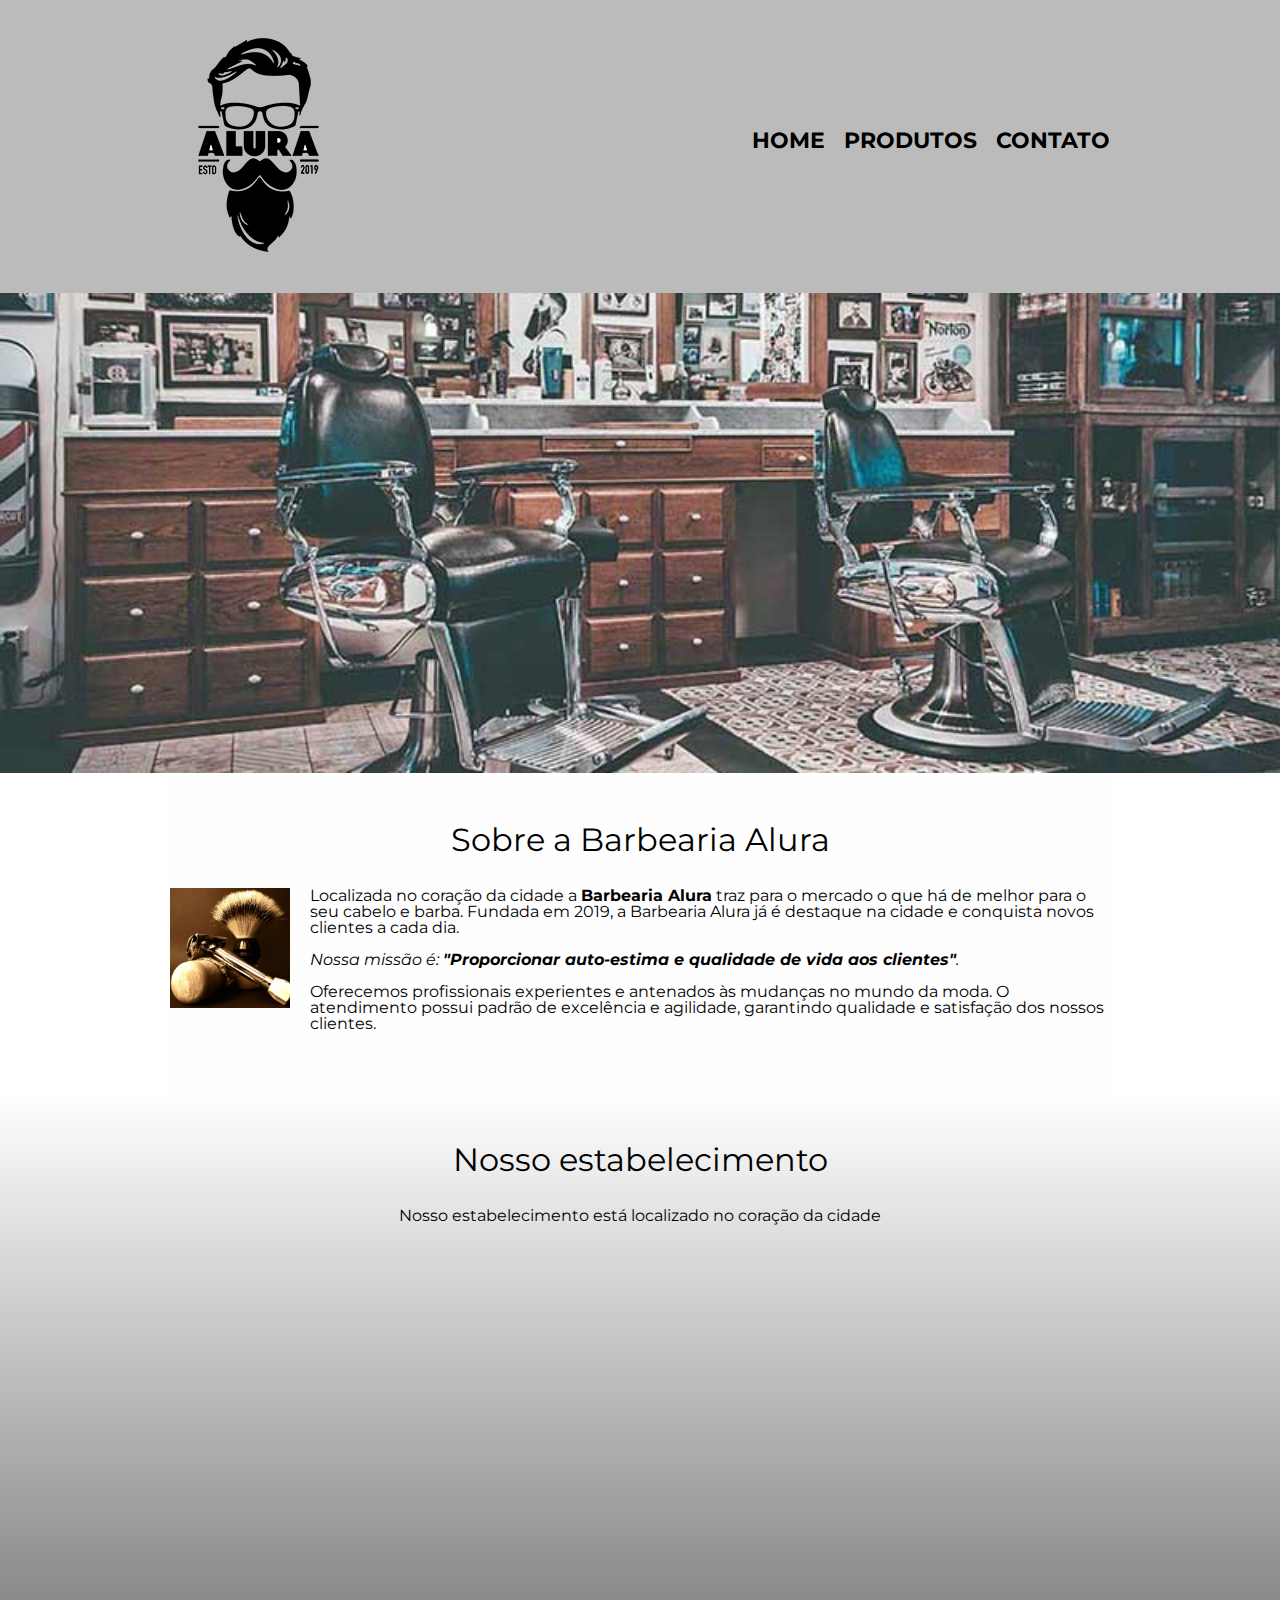
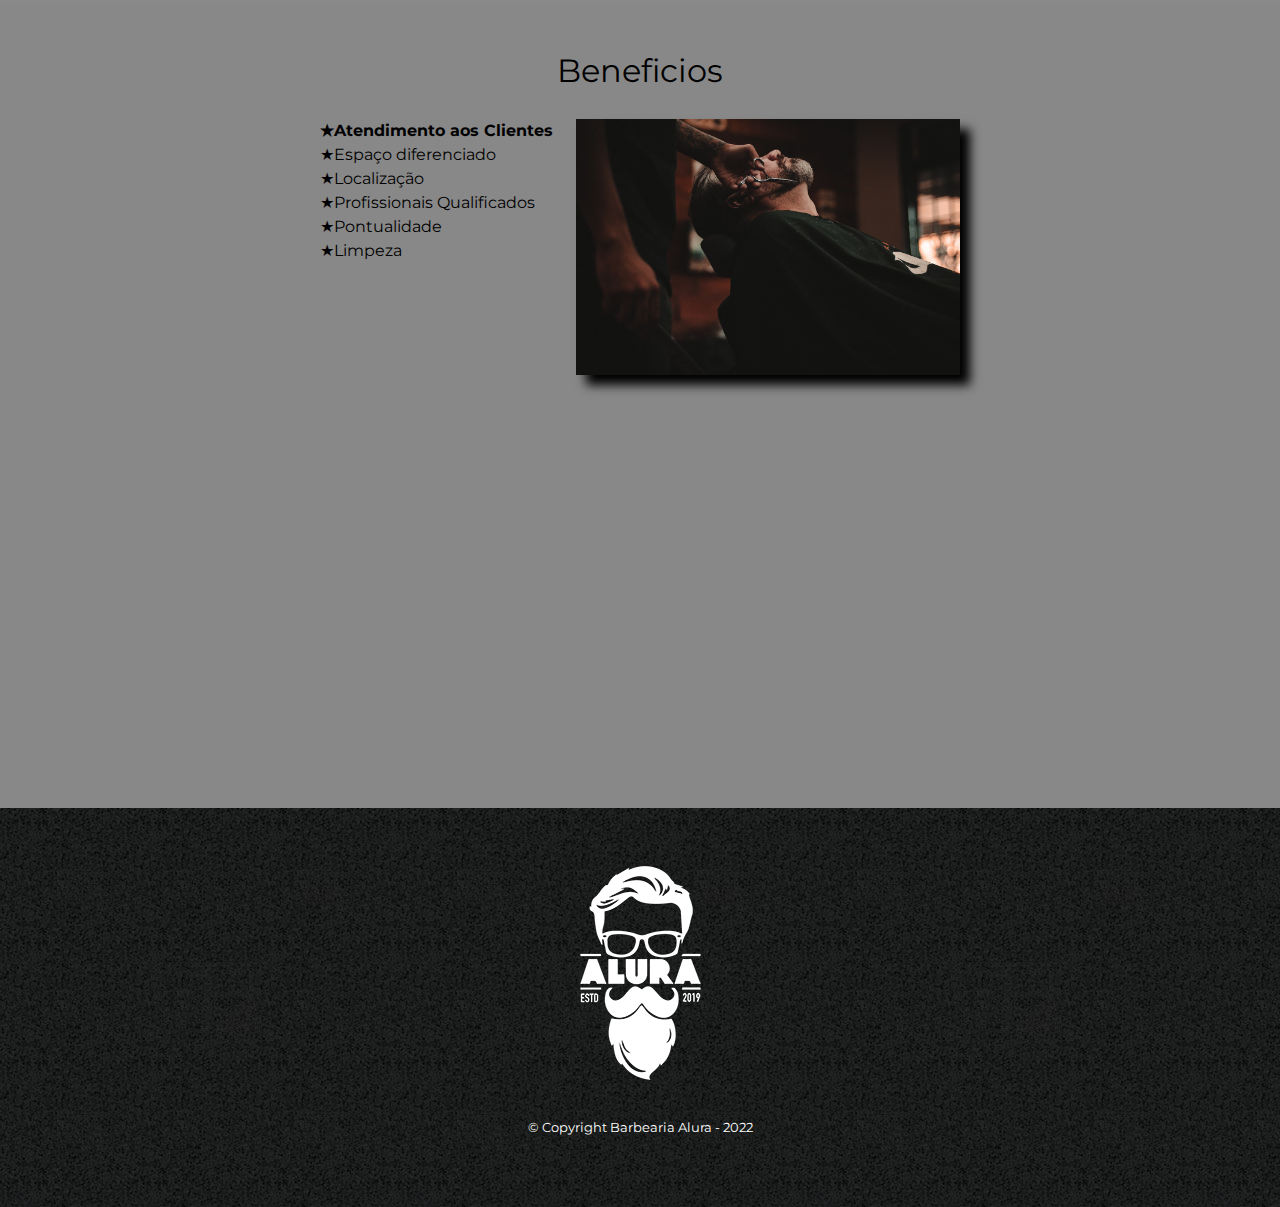
<file: html-e-css-1/index.html>
<!DOCTYPE html>
<html lang="pt-br">

<head>
    <meta charset="UTF-8">
    <meta name="viewport" content="width=device-width">
    <title>Barbearia Alura</title>
    <link rel="stylesheet" href="reset.css">
    <link rel="stylesheet" href="style.css">
    <link rel="preconnect" href="https://fonts.googleapis.com">
    <link rel="preconnect" href="https://fonts.gstatic.com" crossorigin>
    <link href="https://fonts.googleapis.com/css2?family=Montserrat:ital,wght@0,100;0,200;0,300;0,400;0,500;0,600;0,700;0,800;0,900;1,100;1,200;1,300;1,400;1,500;1,600;1,700;1,900&display=swap" rel="stylesheet">
    <link rel="icon" href="logo.png" type="image/x-icon">


</head>

<body>
    <header>
        <div class="caixa">
            <h1>
                <a href="index.html">
                    <img src="logo.png" alt="Logotipo Barbearia Alura">
                </a>
            </h1>
            <nav>
                <ul class="navegacao">
                    <li><a href="index.html">Home</a></li>
                    <li><a href="produtos.html">Produtos</a></li>
                    <li><a href="contato.html">Contato</a></li>
                </ul>
            </nav>
        </div>
    </header>

    <img class="banner" src="banner.jpg">

    <main>

        <section class="principal">
            <h2 class="titulo-principal">Sobre a Barbearia Alura</h2>
            <img src="utensilios.jpg" alt="Utensílios de um barbeiro" class="utensilios">
            <p>Localizada no coração da cidade a <strong>Barbearia Alura</strong> traz para o mercado o que há de melhor para o seu cabelo e barba. Fundada em 2019, a Barbearia Alura já é destaque na cidade e conquista novos clientes a cada dia.</p>

            <p id="missao"><em>Nossa missão é: <strong>"Proporcionar auto-estima e qualidade de vida aos clientes"</strong>.</em></p>

            <p>Oferecemos profissionais experientes e antenados às mudanças no mundo da moda. O atendimento possui padrão de excelência e agilidade, garantindo qualidade e satisfação dos nossos clientes.</p>

        </section>

        <section class="mapa">
            <h3 class="titulo-principal">Nosso estabelecimento</h3>
            <p>Nosso estabelecimento está localizado no coração da cidade</p>
            <div class="mapa-conteudo">
                <iframe src="https://www.google.com/maps/embed?pb=!1m18!1m12!1m3!1d3656.449840047712!2d-46.6323319!3d-23.588194799999997!2m3!1f0!2f0!3f0!3m2!1i1024!2i768!4f13.1!3m3!1m2!1s0x94ce5a2b2ed7f3a1%3A0xab35da2f5ca62674!2sCaelum%20-%20Escola%20de%20Tecnologia!5e0!3m2!1spt-BR!2sbr!4v1646070725858!5m2!1spt-BR!2sbr"
                    width="100%" height="300" style="border:0;" allowfullscreen="" loading="lazy"></iframe>
            </div>
        </section>

        <section class="beneficios">
            <h3 class="titulo-principal">Beneficios</h3>

            <div class="conteudo-beneficios">
                <ul class="lista-beneficios">
                    <li class="itens">Atendimento aos Clientes</li>
                    <li class="itens">Espaço diferenciado</li>
                    <li class="itens">Localização</li>
                    <li class="itens">Profissionais Qualificados</li>
                    <li class="itens">Pontualidade</li>
                    <li class="itens">Limpeza</li>

                </ul><img src="beneficios.jpg" class="imagem-beneficios">
            </div>

            <div class="video">
                <iframe width="100%" height="315" src="https://www.youtube.com/embed/wcVVXUV0YUY" title="YouTube video player" frameborder="0" allow="accelerometer; autoplay; clipboard-write; encrypted-media; gyroscope; picture-in-picture" allowfullscreen></iframe>
            </div>
        </section>
    </main>

    <footer>
        <img src="logo-branco.png">
        <p class="copyright">&copy Copyright Barbearia Alura - 2022 <br> <a href="https://www.youtube.com/watch?v=WeYOBKWIZpA" class="notas-de-rodape">Notas de Rodapé</a></p>
    </footer>
</body>

</html>
</file>
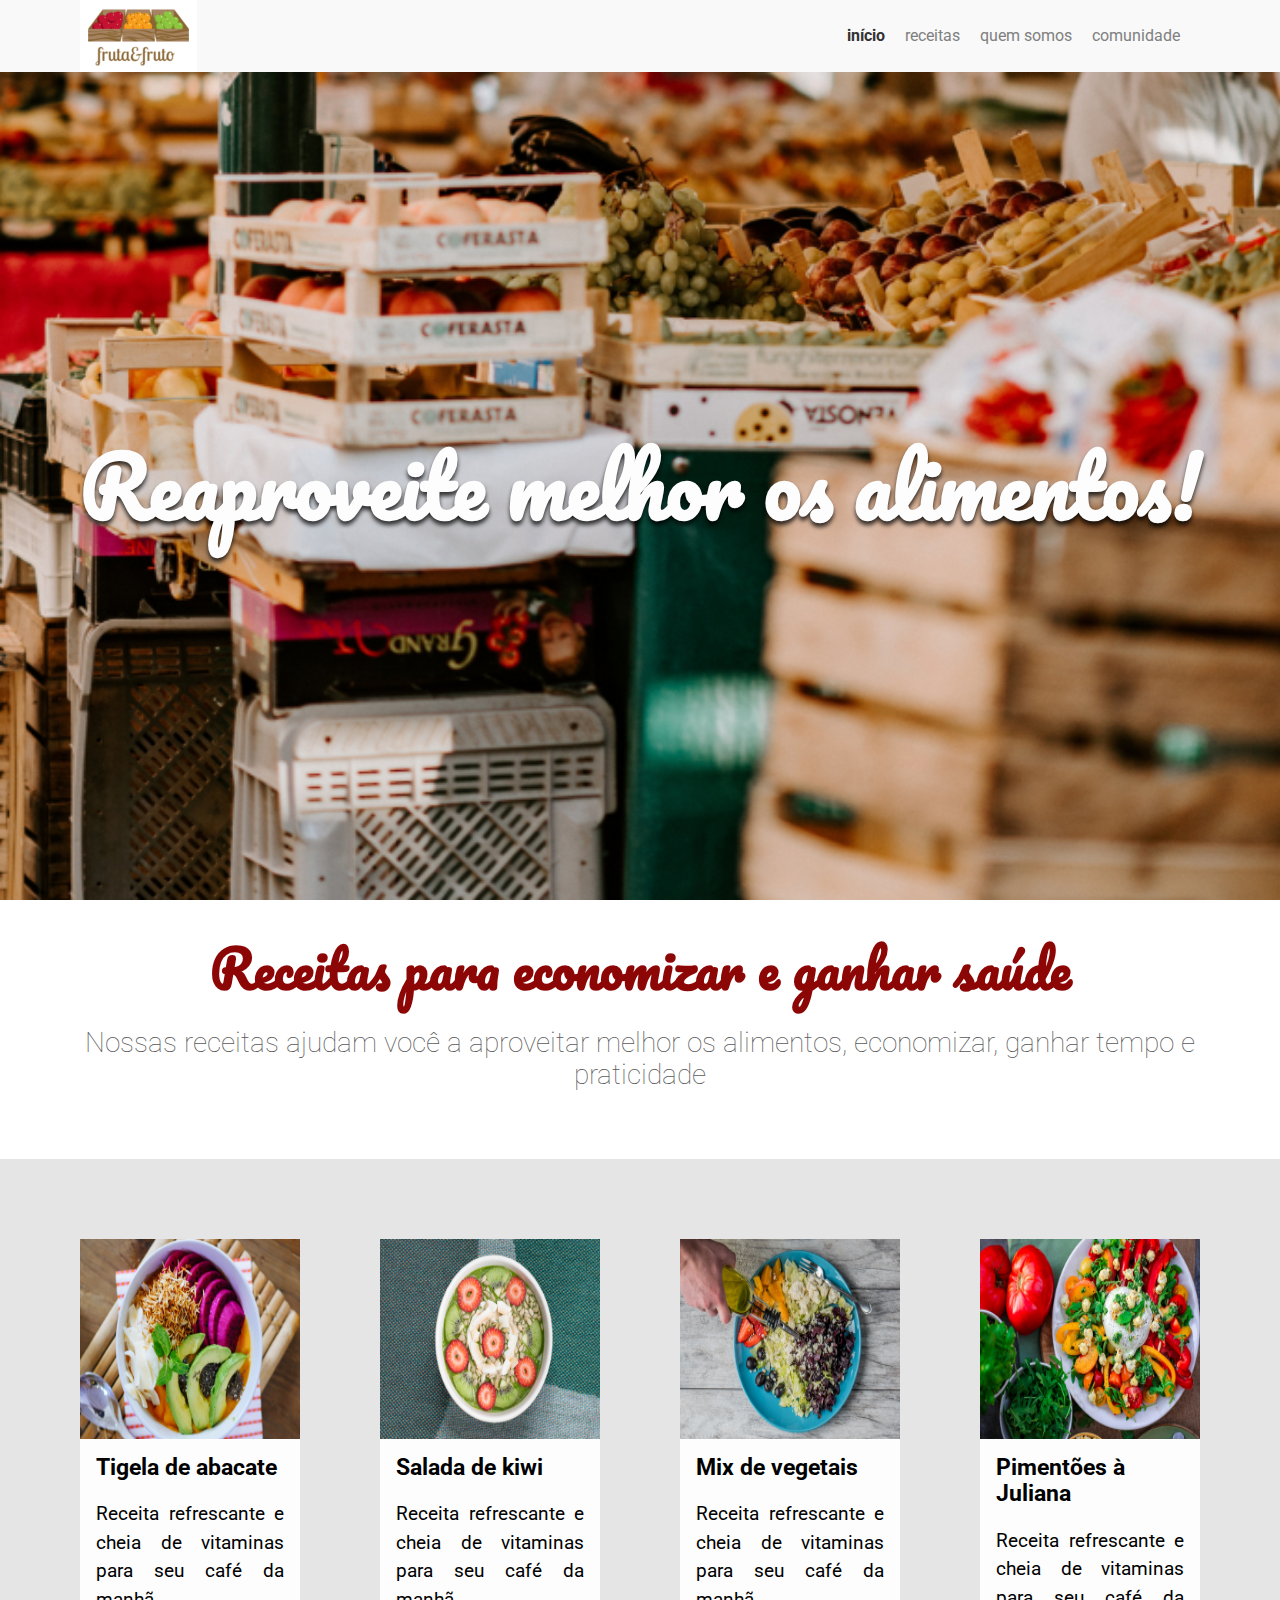
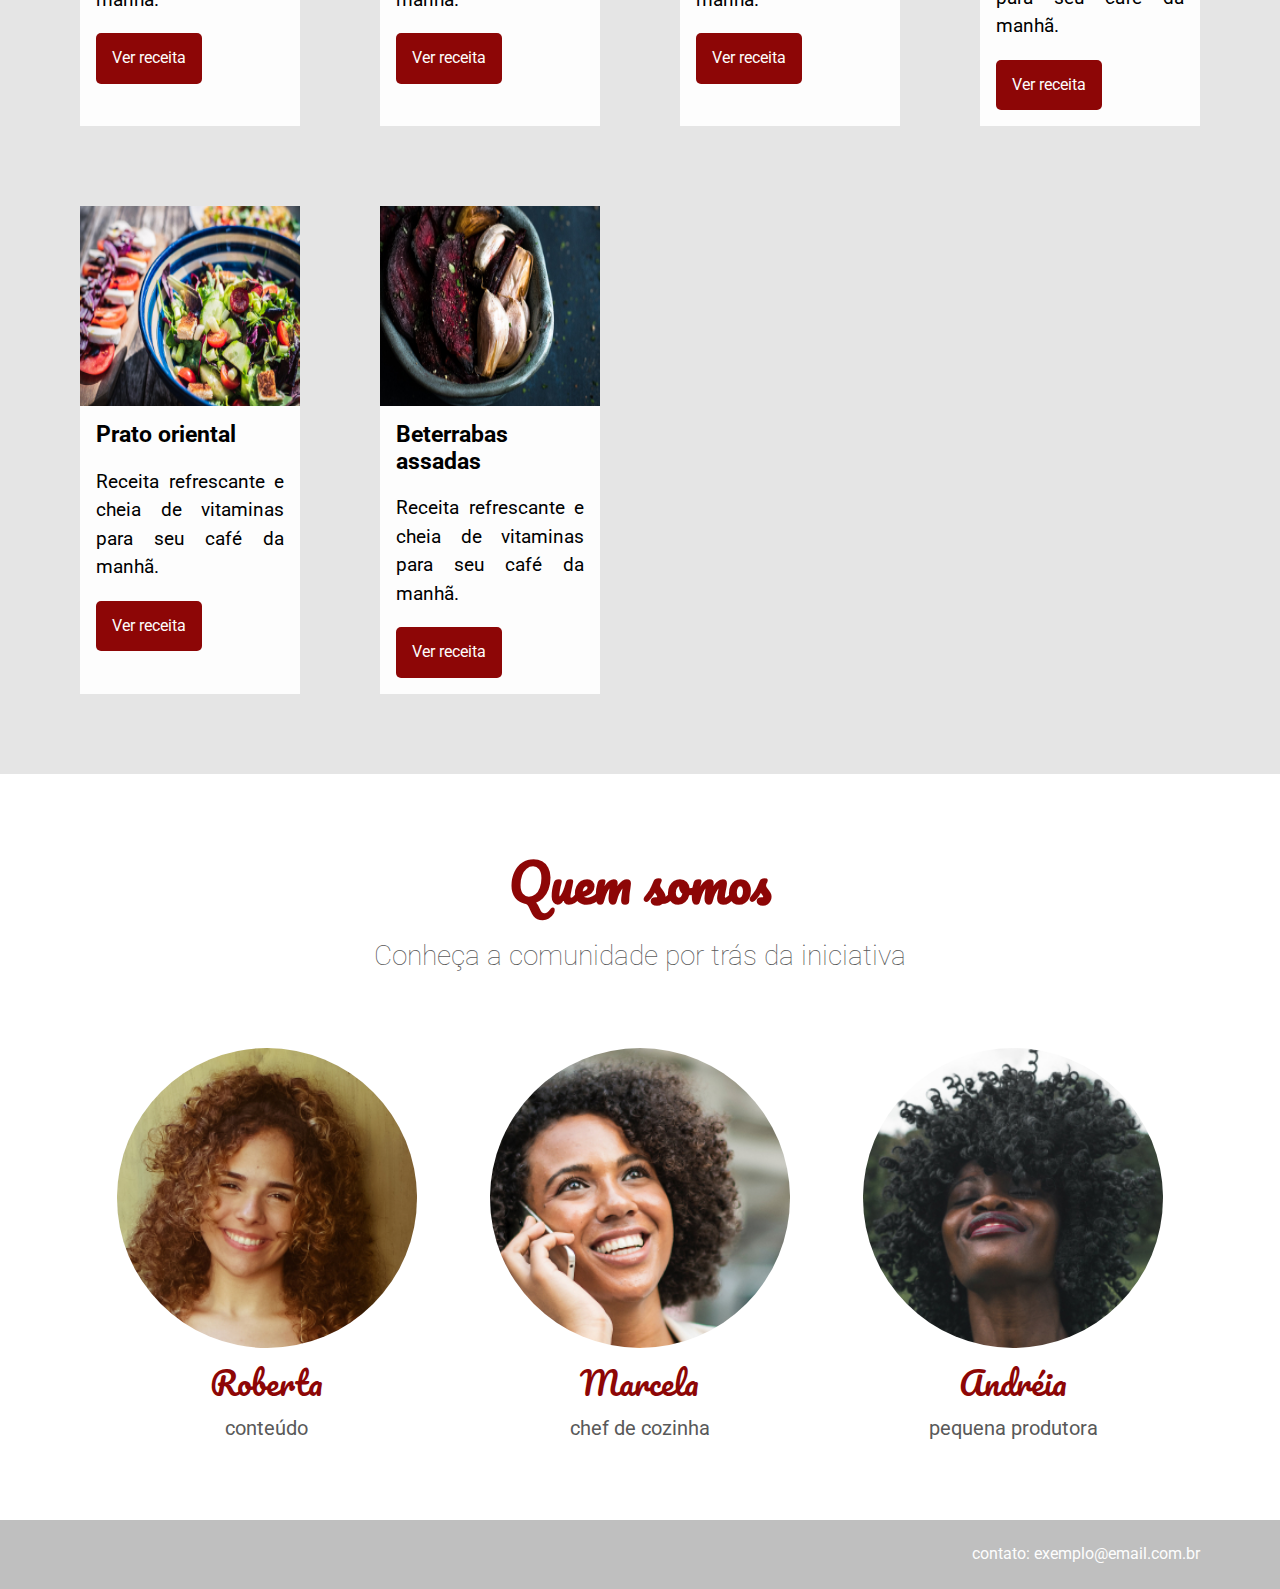
<file: css-arch/arquitetura-css-assets/index.html>
<!DOCTYPE html>
<html lang="pt-BR">

<head>
    <link href="https://fonts.googleapis.com/css?family=Pacifico|Roboto:100,300,400,500,700,900" rel="stylesheet" />
    <meta charset="UTF-8" />
    <meta name="viewport" content="width=device-width, initial-scale=1.0" />
    <meta http-equiv="X-UA-Compatible" content="ie=edge" />
    <title>Fruta & Fruto</title>
    <link href="./assets/css/normalize.css" rel="stylesheet" />
    <link href="./assets/css/reset.css" rel="stylesheet" />
    <link rel="stylesheet" href="./assets/css/cabecalho.css">
    <link rel="stylesheet" href="./assets/css/menu/menu-item.css">
    <link rel="stylesheet" href="./assets/css/menu/menu-link.css">
    <link rel="stylesheet" href="./assets/css/menu/menu-lista.css">
    <link rel="stylesheet" href="./assets/css/banner/banner.css">
    <link rel="stylesheet" href="./assets/css/banner/banner-imagem.css">
    <link rel="stylesheet" href="./assets/css/banner/banner-titulo.css">
    <link rel="stylesheet" href="./assets/css/sobre/sobre.css">
    <link rel="stylesheet" href="./assets/css/sobre/sobre-descricao.css">
    <link rel="stylesheet" href="./assets/css/sobre/sobre-titulo.css">
    <link rel="stylesheet" href="./assets/css/receitas.css">
    <link rel="stylesheet" href="./assets/css/receita/receita-botao.css">
    <link rel="stylesheet" href="./assets/css/receita/receita-conteudo.css">
    <link rel="stylesheet" href="./assets/css/receita/receita-descricao.css">
    <link rel="stylesheet" href="./assets/css/receita/receita-imagem.css">
    <link rel="stylesheet" href="./assets/css/receita/receita-titulo.css">
    <link rel="stylesheet" href="./assets/css/receita/receita.css">
    <link rel="stylesheet" href="./assets/css/quemSomos/quemSomos-descricao.css">
    <link rel="stylesheet" href="./assets/css/quemSomos/quemSomos-titulo.css">
    <link rel="stylesheet" href="./assets/css/quemSomos/quemSomos.css">
    <link rel="stylesheet" href="./assets/css/pessoas.css">
    <link rel="stylesheet" href="./assets/css/pessoa/pessoa-funcao.css">
    <link rel="stylesheet" href="./assets/css/pessoa/pessoa-imagem.css">
    <link rel="stylesheet" href="./assets/css/pessoa/pessoa-nome.css">
    <link rel="stylesheet" href="./assets/css/pessoa/pessoa.css">
    <link rel="stylesheet" href="./assets/css/rodape.css">
    <link rel="stylesheet" href="./assets/css/logo.css">
</head>

<body>
    <header class="cabecalho">
        <img class="logo" src="./assets/img/logo.jpg" alt="Fruta e Fruto">
        <nav class="menu">
            <ul class="menu__lista">
                <li class="menu__item"><a class="menu__link ativo" href="#">Início</a></li>
                <li class="menu__item"><a class="menu__link" href="#">Receitas</a></li>
                <li class="menu__item"><a class="menu__link" href="#">Quem Somos</a></li>
                <li class="menu__item"><a class="menu__link" href="#">Comunidade</a></li>
            </ul>
        </nav>
    </header>
    <section class="banner">
        <div class="banner__imagem" alt="foto de uma feira de frutas"></div>
        <h2 class="banner__titulo">Reaproveite melhor os alimentos!</h2>
    </section>
    <section class="sobre">
        <h2 class="sobre__titulo">Receitas para economizar e ganhar saúde</h2>
        <p class="sobre__descricao">Nossas receitas ajudam você a aproveitar melhor os alimentos, economizar, ganhar tempo e praticidade</p>
    </section>
    <section class="receitas">
        <div class="receita">
            <img alt="Tigela de abacate" class="receita__imagem" src="./assets/img/receitas/tigela-de-abacate.jpg" />
            <div class="receita__conteudo">
                <h4 class="receita__titulo">Tigela de abacate</h4>
                <p class="receita__descricao">Receita refrescante e cheia de vitaminas para seu café da manhã.</p>
                <button class="receita__botao">Ver receita</button>
            </div>
        </div>
        <div class="receita">
            <img alt="Salada de kiwi" class="receita__imagem" src="./assets/img/receitas/salada-de-kiwi.jpg" />
            <div class="receita__conteudo">
                <h4 class="receita__titulo">Salada de kiwi</h4>
                <p class="receita__descricao">Receita refrescante e cheia de vitaminas para seu café da manhã.</p>
                <button class="receita__botao">Ver receita</button>
            </div>
        </div>
        <div class="receita">
            <img alt="Mix de vegetais" class="receita__imagem" src="./assets/img/receitas/mix-de-vegetais.jpg" />
            <div class="receita__conteudo">
                <h4 class="receita__titulo">Mix de vegetais</h4>
                <p class="receita__descricao">Receita refrescante e cheia de vitaminas para seu café da manhã.</p>
                <button class="receita__botao">Ver receita</button>
            </div>
        </div>
        <div class="receita">
            <img alt="Pimentões à Juliana" class="receita__imagem" src="./assets/img/receitas/pimentoes-a-juliana.jpg" />
            <div class="receita__conteudo">
                <h4 class="receita__titulo">Pimentões à Juliana</h4>
                <p class="receita__descricao">Receita refrescante e cheia de vitaminas para seu café da manhã.</p>
                <button class="receita__botao">Ver receita</button>
            </div>
        </div>
        <div class="receita">
            <img alt="Prato oriental" class="receita__imagem" src="./assets/img/receitas/prato-oriental.jpg" />
            <div class="receita__conteudo">
                <h4 class="receita__titulo">Prato oriental</h4>
                <p class="receita__descricao">Receita refrescante e cheia de vitaminas para seu café da manhã.</p>
                <button class="receita__botao">Ver receita</button>
            </div>
        </div>
        <div class="receita">
            <img alt="Beterrabas assadas" class="receita__imagem" src="./assets/img/receitas/beterrabas-assadas.jpg" />
            <div class="receita__conteudo">
                <h4 class="receita__titulo">Beterrabas assadas</h4>
                <p class="receita__descricao">Receita refrescante e cheia de vitaminas para seu café da manhã.</p>
                <button class="receita__botao">Ver receita</button>
            </div>
        </div>
    </section>
    <section class="quem-somos">
        <h3 class="quem-somos__titulo">Quem somos</h3>
        <p class="quem-somos__descricao">Conheça a comunidade por trás da iniciativa</p>
        <div class="pessoas">
            <div class="pessoa">
                <div class="pessoa__imagem pessoa__imagem--roberta"></div>
                <span class="pessoa__nome">Roberta</span>
                <span class="pessoa__funcao">Conteúdo</span>
            </div>
            <div class="pessoa">
                <div class="pessoa__imagem pessoa__imagem--marcela"></div>
                <span class="pessoa__nome">Marcela</span>
                <span class="pessoa__funcao">Chef de cozinha</span>
            </div>
            <div class="pessoa">
                <div class="pessoa__imagem pessoa__imagem--andreia"></div>
                <span class="pessoa__nome">Andréia</span>
                <span class="pessoa__funcao">Pequena Produtora</span>
            </div>
        </div>
    </section>
    <footer class="rodape">
        Contato: exemplo@email.com.br
    </footer>
</body>

</html>
</file>
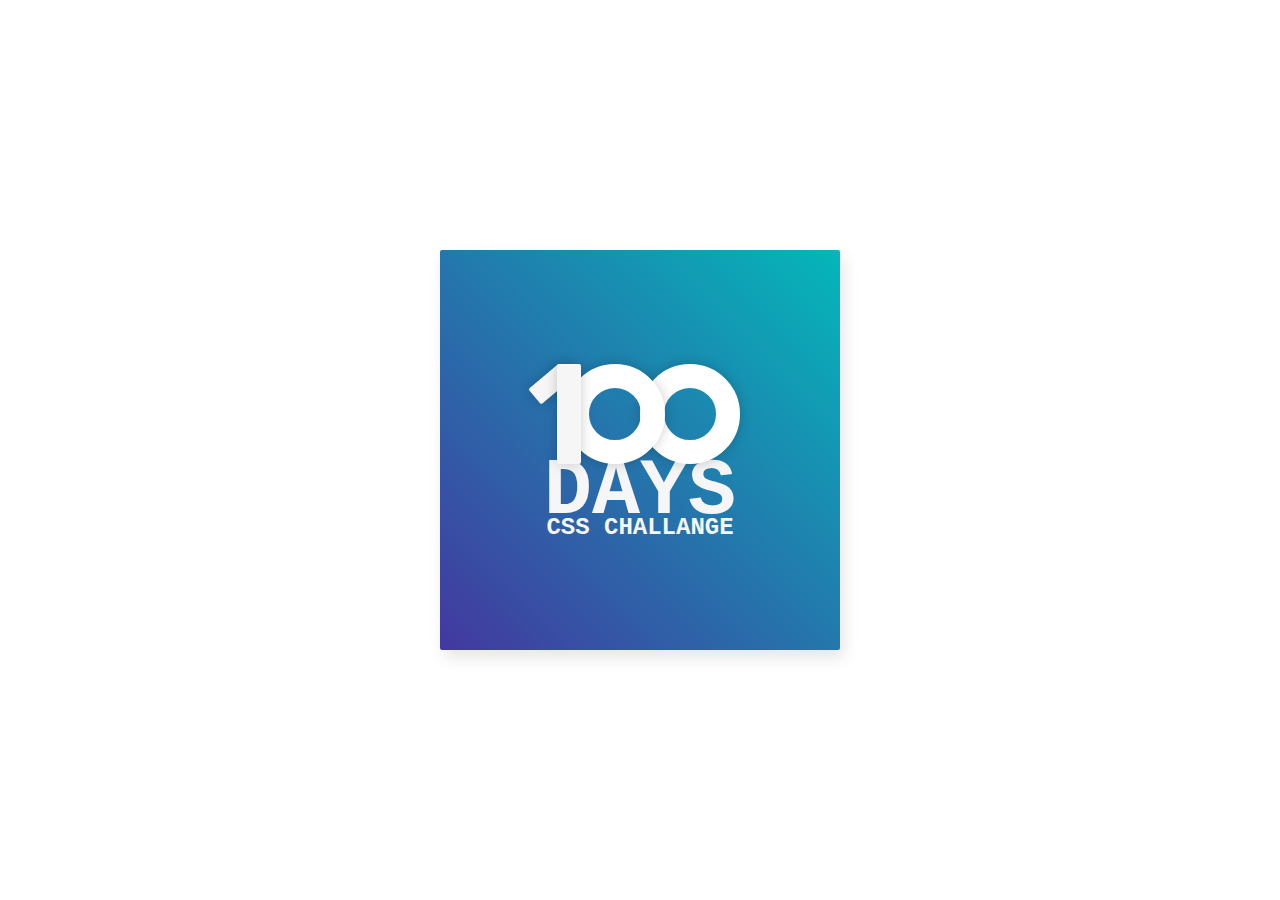
<file: css-challange-100/dia-001/index.html>
<!DOCTYPE html>
<html lang="en">

<head>
    <meta charset="UTF-8">
    <meta http-equiv="X-UA-Compatible" content="IE=edge">
    <meta name="viewport" content="width=device-width, initial-scale=1.0">
    <title>Document</title>
    <link rel="stylesheet" href="style.css">
</head>

<body>
    <div class="frame">
        <div class="number">
            <div class="one-one"></div>
            <div class="one-two"></div>
            <div class="zero-one"></div>
            <div class="zero-two"></div>
        </div>
        <div class="big">Days</div>
        <div class="small">CSS Challange</div>
    </div>
</body>

</html>
</file>
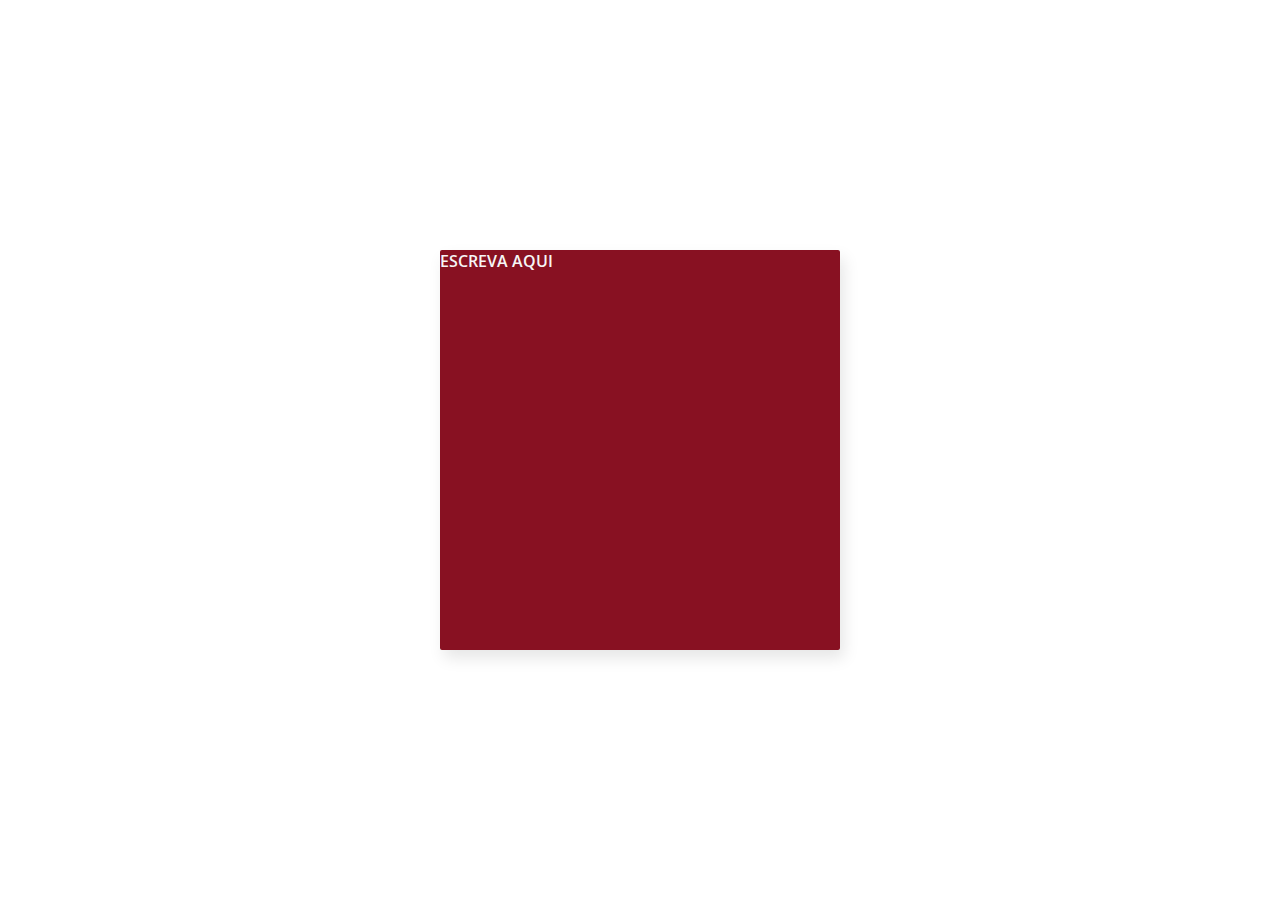
<file: css-challange-100/dia-002/index.html>
<!DOCTYPE html>
<html lang="en">

<head>
    <meta charset="UTF-8">
    <meta http-equiv="X-UA-Compatible" content="IE=edge">
    <meta name="viewport" content="width=device-width, initial-scale=1.0">
    <title>Document</title>
    <link rel="stylesheet" href="style.css">
</head>

<body>
    <div class="frame">
        ESCREVA AQUI
    </div>
</body>

</html>
</file>
<file: html-e-css-1/style.css>
body {
    font-family: 'Montserrat', sans-serif;
}

header {
    background: #bbbbbb;
    padding: 20px 0;
}

.caixa {
    position: relative;
    width: 940px;
    margin: 0 auto;
}

nav {
    position: absolute;
    top: 110px;
    right: 0;
}

nav li {
    display: inline;
    margin: 0 0 0 15px;
}

nav a {
    text-transform: uppercase;
    color: #000000;
    font-weight: bold;
    font-size: 22px;
    text-decoration: none;
}

nav a:hover {
    color: #C78C19;
    text-decoration: underline;
}

.produtos {
    width: 940px;
    margin: 0 auto;
    padding: 50px 0;
}

.produtos li {
    display: inline-block;
    text-align: center;
    width: 30%;
    vertical-align: top;
    margin: 0 1.5%;
    padding: 30px 20px;
    box-sizing: border-box;
    border: 2px solid #000000;
    border-radius: 0px 40px 0px 40px;
}

.produtos li:hover {
    border-color: #C78C19;
}

.produtos li:active {
    border-color: #088C19;
}

.produtos li:hover h2 {
    font-size: 34px;
}

.produtos h2 {
    font-size: 30px;
    font-weight: bold;
}

.produto-descricao {
    font-size: 18px;
}

.produto-preco {
    font-size: 22px;
    font-weight: bold;
    margin-top: 10px;
}

footer {
    background: url(bg.jpg);
    text-align: center;
    padding: 40px 0;
}

.copyright {
    color: #FFFFFF;
    font-size: 13px;
    margin: 20px 0;
}

.notas-de-rodape {
    cursor: default;
    opacity: 0;
}

form {
    margin: 40px 0;
}

form label,
form legend {
    display: block;
    font-size: 20px;
    margin: 0 0 10px;
}

.input-padrao {
    display: block;
    margin: 0 0 20px;
    padding: 10px 25px;
    width: 50%;
}

.checkbox {
    margin: 20px 0;
}

.enviar {
    width: 40%;
    padding: 15px 0;
    background: orange;
    color: white;
    font-weight: bold;
    font-size: 18px;
    border: none;
    border-radius: 5px;
    transition: 1s all;
    cursor: pointer;
}

.enviar:hover {
    background: darkorange;
    transform: scale(1.2);
}

table {
    margin: 20px 0 40px;
}

thead {
    background: #555555;
    color: white;
    font-weight: bold;
}

td,
th {
    border: solid 1px #000000;
    padding: 8px 15px;
}


/*  css da página inicial */

.banner {
    width: 100%;
}

.titulo-principal {
    text-align: center;
    font-size: 2em;
    margin: 0 0 1em;
    clear: left;
}

.principal {
    padding: 3em 0;
    background: #FEFEFE;
    width: 940px;
    margin: 0 auto;
}

.principal p {
    margin: 0 0 1em;
}

.principal strong {
    font-weight: bold;
}

.principal em {
    font-style: italic;
}

.conteudo-beneficios {
    width: 640px;
    margin: 0 auto;
}

.lista-beneficios {
    width: 40%;
    display: inline-block;
    vertical-align: top;
}

.itens {
    line-height: 1.5em;
}

.itens::before {
    content: "★";
}

.itens:first-child {
    font-weight: bold;
}

.imagem-beneficios {
    width: 60%;
    opacity: 1;
    transition: 400ms;
    box-shadow: 10px 10px 10px #000000;
}

.imagem-beneficios:hover {
    opacity: 0.3;
}

.utensilios {
    width: 120px;
    float: left;
    margin: 0 20px 20px 0;
}

.beneficios {
    padding: 3em 0;
    background: #888888;
}

.mapa {
    padding: 3em 0;
    background: linear-gradient(#FEFEFE, #888888);
}

.mapa-conteudo {
    width: 940px;
    margin: 0 auto;
}

.mapa p {
    margin: 0 0 2em;
    text-align: center;
}

.video {
    width: 560px;
    margin: 2em auto
}

@media screen and (max-width: 800px) {
    .caixa,
    .principal,
    .conteudo-beneficios,
    .mapa-conteudo,
    .video {
        width: auto;
    }
    h1 {
        text-align: center;
    }
    nav {
        position: static;
        text-align: center;
    }
    .lista-beneficios,
    .imagem-beneficios {
        width: 100%;
    }
}
</file>
<file: css-arch/arquitetura-css-assets/assets/css/cabecalho.css>
.cabecalho {
    align-items: center;
    background: #F9F9F9;
    display: flex;
    justify-content: space-between;
    padding-left: 2rem;
    padding-right: 2rem;
}

@media screen and (min-width: 0) {
    .cabecalho {
        justify-content: center;
        padding: 0 1 rem;
    }
}

@media screen and (min-width: 768px) {
    .cabecalho {
        padding: 0 5rem;
        justify-content: space-between;
    }
}
</file>
<file: css-arch/arquitetura-css-assets/assets/css/menu/menu-item.css>
.menu__item {
    list-style: none;
}

.menu__item:last-child {
    margin-right: 0;
}
</file>
<file: css-arch/arquitetura-css-assets/assets/css/menu/menu-link.css>
.menu__link {
    color: #808080;
    margin-right: 1.25rem;
    text-decoration: none;
    text-transform: lowercase;
}

.menu__link.ativo {
    color: #333333;
    font-weight: bold;
}

.menu__link:hover {
    text-decoration: underline;
}
</file>
<file: css-arch/arquitetura-css-assets/assets/css/menu/menu-lista.css>
.menu__lista {
    display: flex;
}
</file>
<file: css-arch/arquitetura-css-assets/assets/css/banner/banner.css>
.banner {
    position: relative;
}
</file>
<file: css-arch/arquitetura-css-assets/assets/css/banner/banner-imagem.css>
.banner__imagem {
    background: url('../../img/banner.jpg') no-repeat center / cover;
    width: 100%;
}

@media screen and (min-width: 0) {
    .banner__imagem {
        height: calc(100vh - 51px);
    }
}

@media screen and (min-width: 768px) {
    .banner__imagem {
        height: calc(100vh - 72px);
    }
}
</file>
<file: css-arch/arquitetura-css-assets/assets/css/banner/banner-titulo.css>
.banner__titulo {
    color: #fdfdfd;
    font-family: Pacifico, cursive;
    left: 50%;
    position: absolute;
    text-shadow: 0 4px 4px rgba(0, 0, 0, 0.75);
    top: 50%;
    text-align: center;
    transform: translate(-50%, -50%);
    width: 100%;
}

@media screen and (min-width: 0) {
    .banner__titulo {
        font-size: 3rem;
    }
}

@media screen and (min-width: 768px) {
    .banner__titulo {
        font-size: 5.0625rem;
    }
}
</file>
<file: css-arch/arquitetura-css-assets/assets/css/sobre/sobre.css>
.sobre {
    text-align: center;
}

@media screen and (min-width: 0) {
    .sobre {
        padding: 2.5rem 1rem;
    }
}

@media screen and (min-width: 768px) {
    .sobre {
        padding: 2.5rem;
    }
}
</file>
<file: css-arch/arquitetura-css-assets/assets/css/sobre/sobre-descricao.css>
.sobre__descricao {
    color: #595959;
    font-weight: 100;
}

@media screen and (min-width: 0) {
    .sobre__descricao {
        font-size: 1.3rem;
    }
}

@media screen and (min-width: 768px) {
    .sobre__descricao {
        font-size: 1.75rem;
    }
}
</file>
<file: css-arch/arquitetura-css-assets/assets/css/sobre/sobre-titulo.css>
.sobre__titulo {
    color: #8d0606;
    font-family: Pacifico, cursive;
}

@media screen and (min-width: 0) {
    .sobre__titulo {
        font-size: 2rem;
    }
}

@media screen and (min-width: 768px) {
    .sobre__titulo {
        font-size: 3.1875rem;
    }
}
</file>
<file: css-arch/arquitetura-css-assets/assets/css/receitas.css>
.receitas {
    background: #e5e5e5;
    display: flex;
    flex-wrap: wrap;
}

@media screen and (min-width: 0) {
    .receitas {
        padding: 5rem 0 0 1rem;
    }
}

@media screen and (min-width: 768px) {
    .receitas {
        padding: 5rem 0 0 2.5rem;
    }
}

@media screen and (min-width: 992px) {
    .receitas {
        padding: 5rem 0 0 5rem;
    }
}
</file>
<file: css-arch/arquitetura-css-assets/assets/css/receita/receita-botao.css>
.receita__botao {
    background: #8d0606;
    border: none;
    border-radius: 5px;
    color: #fdfdfd;
    padding: 1rem;
    transition: all .1s ease-in-out;
}

.receita__botao:hover {
    cursor: pointer;
    background: #620404;
}
</file>
<file: css-arch/arquitetura-css-assets/assets/css/receita/receita-conteudo.css>
.receita__conteudo {
    padding: 1rem;
}
</file>
<file: css-arch/arquitetura-css-assets/assets/css/receita/receita-descricao.css>
.receita__descricao {
    font-size: 1.1875rem;
    line-height: 1.5;
    text-align: justify;
}
</file>
<file: css-arch/arquitetura-css-assets/assets/css/receita/receita-imagem.css>
.receita__imagem {
    height: 200px;
}
</file>
<file: css-arch/arquitetura-css-assets/assets/css/receita/receita-titulo.css>
.receita__titulo {
    font-size: 1.4375rem;
}
</file>
<file: css-arch/arquitetura-css-assets/assets/css/receita/receita.css>
.receita {
    background: #fdfdfd;
    display: flex;
    flex-direction: column;
    margin-bottom: 5rem;
}

@media screen and (min-width: 0) {
    .receita {
        margin-right: 1rem;
        width: calc(100%);
    }
}

@media screen and (min-width: 768px) {
    .receita {
        margin-right: 2.5rem;
        width: calc(33.33% - 2.5rem);
    }
}

@media screen and (min-width: 992px) {
    .receita {
        margin-right: 5rem;
        width: calc(25% - 5rem);
    }
}
</file>
<file: css-arch/arquitetura-css-assets/assets/css/quemSomos/quemSomos-descricao.css>
.quem-somos__descricao {
    color: #595959;
    font-size: 1.75rem;
    font-weight: 100;
}
</file>
<file: css-arch/arquitetura-css-assets/assets/css/quemSomos/quemSomos-titulo.css>
.quem-somos__titulo {
    color: #8d0606;
    font-family: Pacifico, cursive;
    font-size: 3.1875rem;
    margin-bottom: 1rem;
}
</file>
<file: css-arch/arquitetura-css-assets/assets/css/quemSomos/quemSomos.css>
.quem-somos {
    padding: 5rem;
    text-align: center;
}
</file>
<file: css-arch/arquitetura-css-assets/assets/css/pessoas.css>
.pessoas {
    display: flex;
    justify-content: space-around;
    padding-top: 3rem;
}

@media screen and (min-width: 0) {
    .pessoas {
        flex-direction: column;
    }
}

@media screen and (min-width: 768px) {
    .pessoas {
        flex-direction: row;
    }
}
</file>
<file: css-arch/arquitetura-css-assets/assets/css/pessoa/pessoa-funcao.css>
.pessoa__funcao {
    color: #595959;
    font-size: 1.25rem;
    text-transform: lowercase;
}
</file>
<file: css-arch/arquitetura-css-assets/assets/css/pessoa/pessoa-imagem.css>
.pessoa__imagem {
    background-position: center;
    background-repeat: no-repeat;
    background-size: cover;
    border-radius: 100%;
    height: 300px;
    margin: 0 auto;
    width: 300px;
}

.pessoa__imagem--roberta {
    background-image: url('../../img/pessoas/roberta.jpg');
}

.pessoa__imagem--marcela {
    background-image: url('../../img/pessoas/marcela.jpg');
}

.pessoa__imagem--andreia {
    background-image: url('../../img/pessoas/andreia.jpg');
}
</file>
<file: css-arch/arquitetura-css-assets/assets/css/pessoa/pessoa-nome.css>
.pessoa__nome {
    color: #8d0606;
    font-family: Pacifico, cursive;
    font-size: 2rem;
    margin: 1rem 0;
}
</file>
<file: css-arch/arquitetura-css-assets/assets/css/pessoa/pessoa.css>
.pessoa {
    flex-direction: column;
    display: flex;
}

@media screen and (min-width: 0) {
    .pessoa {
        margin-bottom: 2rem;
    }
}

@media screen and (min-width: 768px) {
    .pessoa {
        margin-bottom: 0;
    }
}
</file>
<file: css-arch/arquitetura-css-assets/assets/css/rodape.css>
.rodape {
    background-color: #bfbfbf;
    color: #fdfdfd;
    text-align: right;
    padding: 1.5625rem 5rem;
    text-transform: lowercase;
}
</file>
<file: css-arch/arquitetura-css-assets/assets/css/logo.css>
@media screen and (min-width: 0) {
    .logo {
        display: none;
    }
}

@media screen and (min-width: 768px) {
    .logo {
        display: block;
    }
}
</file>
<file: css-challange-100/dia-001/style.css>
/* delete the following line if no text is used
 edit the line if you wanna use other fonts*/

@import url(https://fonts.googleapis.com/css?family=Open+Sans:700,300);

/*use only the availabl e space inside the 400x400 frame*/

.frame {
    align-items: center;
    background: linear-gradient(45deg, #43389F, #04b7ba);
    border-radius: 2px;
    box-shadow: 4px 8px 16px 0 rgba(0, 0, 0, 0.1);
    color: #f6f6f6;
    display: flex;
    flex-direction: column;
    font-weight: 600;
    font-family: 'Courier New', 'Courier', sans-serif;
    -webkit-font-smoothing: antialiased;
    -moz-osx-font-smoothing: grayscale;
    height: 400px;
    justify-content: center;
    left: 50%;
    margin-top: -200px;
    margin-left: -200px;
    overflow: hidden;
    position: absolute;
    top: 50%;
    width: 400px;
}

.center {
    left: 50%;
    position: absolute;
    top: 50%;
    transform: translate(-50%, -50%);
}

.number {
    position: relative;
    width: 200px;
    height: 100px;
    border-radius: 10px;
}

.one-one {
    z-index: 1;
    position: absolute;
    transform: rotate(50deg);
    background: #f6f6f6;
    width: 20px;
    height: 40px;
    border-radius: 2px;
    box-shadow: 0 0 13px 0 #00000033;
}

.one-two {
    z-index: 4;
    position: absolute;
    left: 17px;
    background: #f6f6f6;
    width: 24px;
    height: 100px;
    border-radius: 2px;
    box-shadow: 0 0 13px 0 #00000033;
}

.zero-one {
    z-index: 3;
    position: absolute;
    box-sizing: border-box;
    border: 24px solid #fff;
    left: 25px;
    width: 100px;
    height: 100px;
    border-radius: 100%;
    box-shadow: 0 0 13px 0 #00000033;
}

.zero-two {
    z-index: 2;
    position: absolute;
    left: 100px;
    box-sizing: border-box;
    border: 24px solid #fff;
    width: 100px;
    height: 100px;
    border-radius: 100%;
    box-shadow: 0 0 13px 0 #00000033;
}

.big {
    font-size: 80px;
    text-transform: uppercase;
    line-height: 0.7em;
}

.small {
    font-size: 24px;
    text-transform: uppercase;
    line-height: 1rem;
}
</file>
<file: css-challange-100/dia-002/style.css>
/* delete the following line if no text is used
 edit the line if you wanna use other fonts*/

@import url(https://fonts.googleapis.com/css?family=Open+Sans:700,300);

/*use only the availabl e space inside the 400x400 frame*/

.frame {
    background: #812;
    border-radius: 2px;
    box-shadow: 4px 8px 16px 0 rgba(0, 0, 0, 0.1);
    color: #f6f6f6;
    font-weight: 600;
    font-family: 'Open Sans', Helvetica, sans-serif;
    -webkit-font-smoothing: antialiased;
    -moz-osx-font-smoothing: grayscale;
    height: 400px;
    left: 50%;
    margin-top: -200px;
    margin-left: -200px;
    overflow: hidden;
    position: absolute;
    top: 50%;
    width: 400px;
}

.center {
    left: 50%;
    position: absolute;
    top: 50%;
    transform: translate(-50%, -50%);
}
</file>
